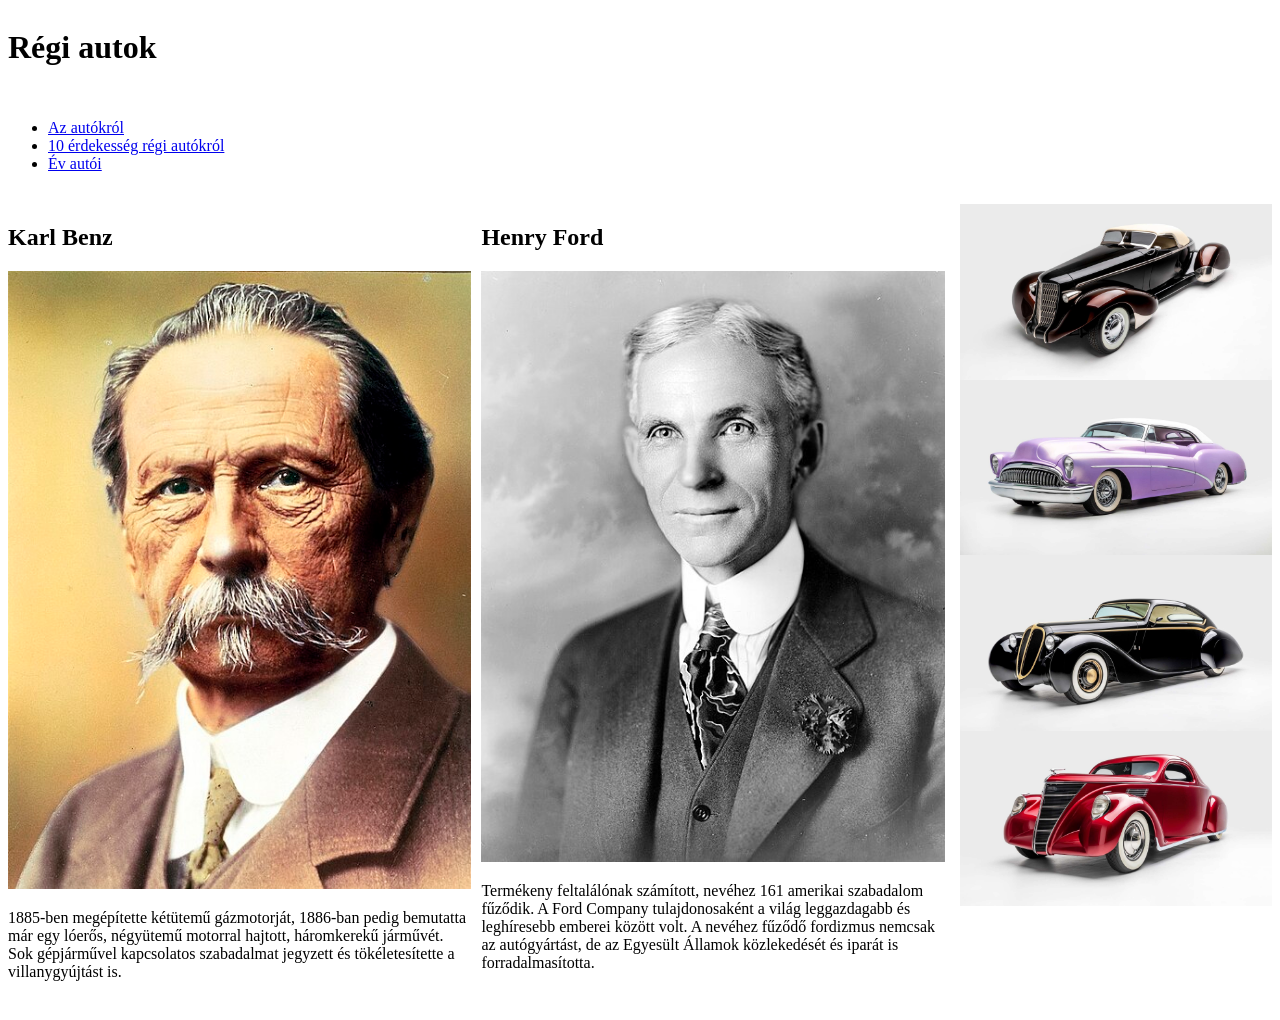
<file: index.html>
<!DOCTYPE html>
<html lang="hu">
<head>
    <meta charset="UTF-8">
    <meta name="viewport" content="width=device-width, initial-scale=1.0">
    <title>BagyuraDanial</title>
    <link rel="stylesheet" href="stilus.css">
</head>
<body>
    <main>
        <header>
            <h1>Régi autok</h1>
        </header>
        <nav>
           <ul>
            <li><a href="index.html">Az autókról</a></li>
            <li><a href="index.html">10 érdekesség régi autókról</a></li>
            <li><a href="index.html">Év autói</a></li>
           </ul>
        </nav>
        <article>
            <div class="benz">
                <h2>Karl Benz</h2>
                <img src="Carl-Benz_coloriert.jpg" alt="Carl Benz">
                <p>1885-ben megépítette kétütemű gázmotorját, 1886-ban pedig bemutatta már egy lóerős, négyütemű motorral hajtott, háromkerekű járművét. Sok gépjárművel kapcsolatos szabadalmat jegyzett és tökéletesítette a villanygyújtást is.</p>
            </div>
            <div class="henry">
                <h2>Henry Ford</h2>
                <img src="Henry_ford_1919.jpg" alt="Henry Ford">
                <p>Termékeny feltalálónak számított, nevéhez 161 amerikai szabadalom fűződik. A Ford Company tulajdonosaként a világ leggazdagabb és leghíresebb emberei között volt. A nevéhez fűződő fordizmus nemcsak az autógyártást, de az Egyesült Államok közlekedését és iparát is forradalmasította.</p>
            </div>
        </article>
        <aside>
            <div class="autok">
                <img src="1936-auburn-slowburn-2427736380.jpg" alt="auburn slowburn">
            </div>
            <div class="autok">
                <img src="1953-buick-skylark-skyscraper-8564903811.jpg" alt="buick skyscraper">
            </div>
            <div class="autok">
                <img src="1948-jaguar-black-pearl-4605095127.jpg" alt="jaguar black pearl">
            </div>
            <div class="autok">
                <img src="1937-lincoln-zephyr-voodoo-priest-6043163337.jpg" alt="lincoln zephyr">
            </div>
        </aside>
    </main>
</body>
</html>
</file>
<file: stilus.css>
*{
    box-sizing: border-box;
}

main{
    display: grid;
    grid-template-columns: 3fr 1fr ;
    grid-template-areas:    "h h"
                            "n n "
                            "ar as " 
                            " fot fot ";
    gap: 15px;
}

header{
    grid-area: h ;
}
nav{
    grid-area: n ;
}
article{
    grid-area: ar ;
     display: grid;
    grid-template-columns: 1fr 1fr;
    gap: 10px;
}
aside{
    grid-area: as ;
    gap: 10;
}
footer{
    grid-area: fot ;
}

.autok{
    display: grid;
}
img{
    width: 100%;
}
@media screen  and (max-width:600px) {
    main{
        grid-template-columns:  1fr 1fr;
        grid-template-areas:    "h h"
                                "n n"
                                "ar as"
                                "fot fot";
    }
}
@media screen  and (max-width:300px) {
    article{
        grid-template-columns:   1fr;
        grid-template-areas:    "h"
                                "n"
                                "ar"
                                "as"
                                "fot";
    }
}
</file>
